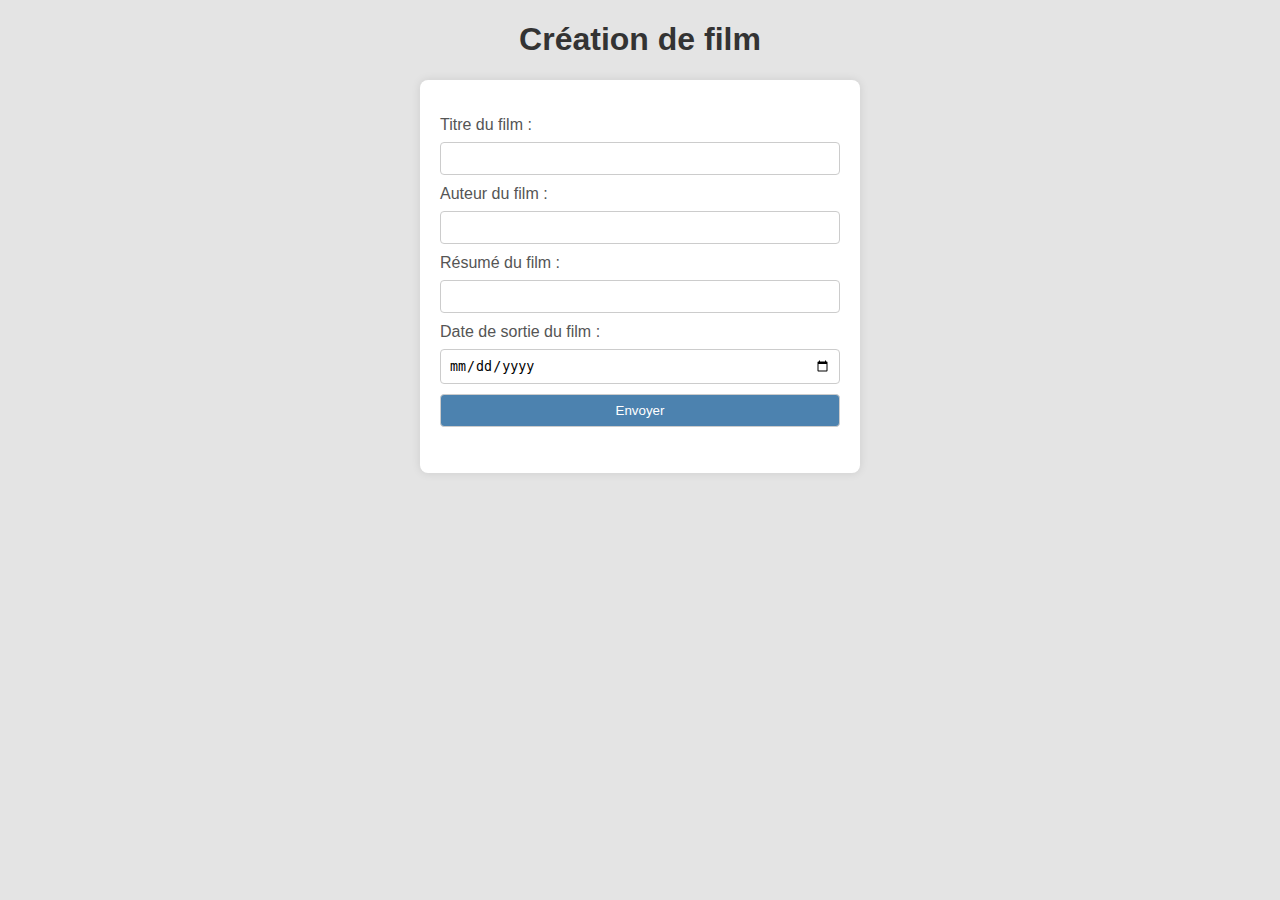
<file: creation_de_film.html>
<!DOCTYPE html>
<html lang="fr">
   
<head>
    <meta charset="UTF-8">
    <meta name="viewport" content="width=device-width, initial-scale=1.0">
    <title>Création de film</title>
</head>
<body>
    <link rel="stylesheet" href="style.css">
<h1>Création de film </h1>


<form action="creation_de_film.php" method="post">
    <style>
        
    </style>
    <p>
        <label for="titre">Titre du film :</label><input type="text" name="titre" id="titre" /><br />
        <label for="auteur">Auteur du film :</label><input type="text" name="auteur" id="auteur" /><br />
        <label for="resume">Résumé du film :</label><input type="text" name="resume" id="resume" /><br />
        <label for="date_sortie">Date de sortie du film :</label><input type="date" name="date_sortie" id="date_sortie" /><br />
        <input type="submit" value="Envoyer" />
    </p>
</form>
</body>
</html>
</file>
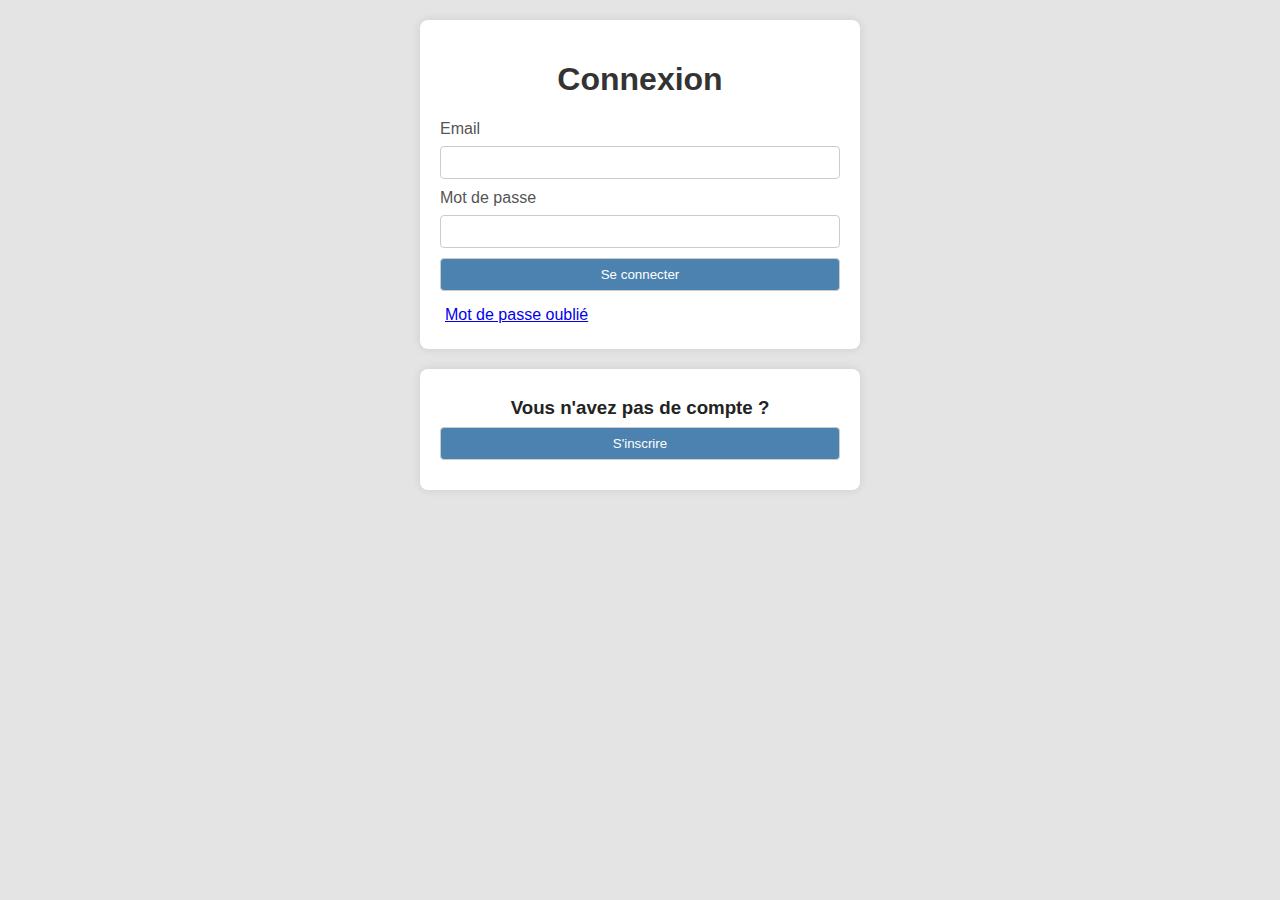
<file: enregistrer.html>
<!DOCTYPE html>
<html lang="fr">
<head>
    <meta charset="UTF-8">
    <meta name="viewport" content="width=device-width, initial-scale=1.0">
    <title>Connexion</title>
    <link rel="stylesheet" href="style.css">
</head>
<body>
    <form action="enregistrer.php" method="post">
        <h1>Connexion</h1>
        <label for="email">Email</label>
        <input type="text" name="email" id="email" required>
        <br>
        <label for="password">Mot de passe</label>
        <input type="password" name="password" id="password" required>
        <br>

        <input type="submit" value="Se connecter">
            

        <p><a href="mdpoublie.html">Mot de passe oublié</a></p>
        <style>
            p {
                text-align: left;
                margin: 5px;
                display: block;
            }
        </style>
    </form>
    <form method="post" action="inscription.html">
        <h3>Vous n'avez pas de compte ?</h3>
        <style>
            h3 {
                color: rgb(35, 35, 35);
                text-align: center;
                margin: 8px;
                display: block;
            }
        </style>         
        <input type="submit" value="S'inscrire">
    </form>
</body>
</html>
</file>
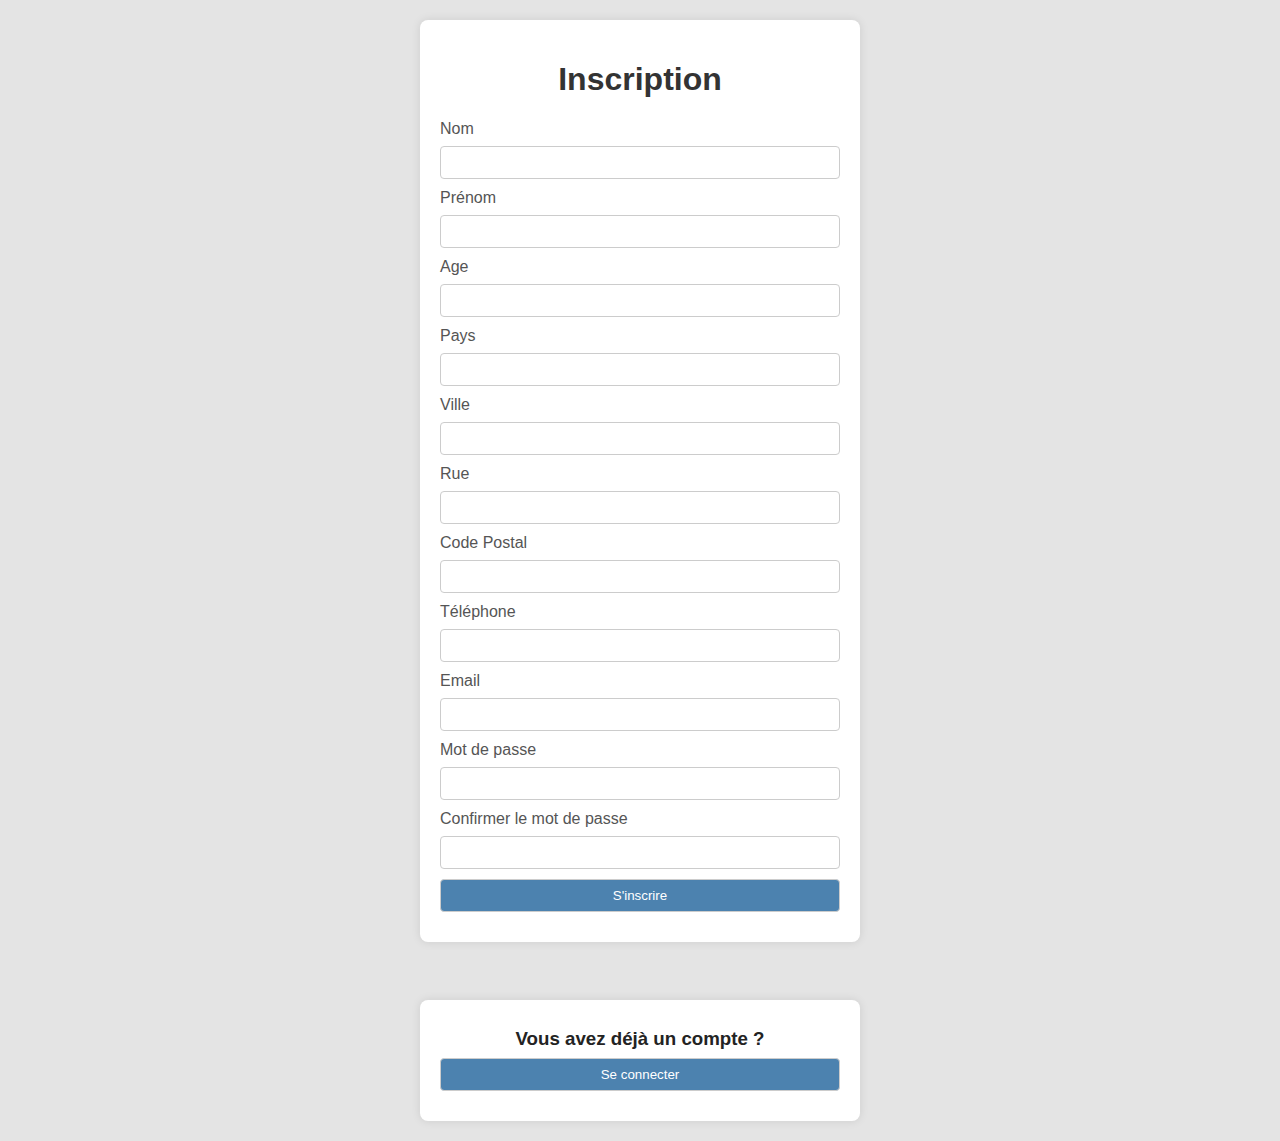
<file: inscription.html>
<!DOCTYPE HTML>
<html>
<head>
    <meta charset="utf-8">
    <title>Inscription</title>
    <link rel="stylesheet" href="style.css">
</head>
<body>
    <form action="inscription.php" method="post">
        <h1>Inscription</h1>
        <label for="nom">Nom</label>
        <input type="text" name="nom" id="nom" required>
        <br>
        <label for="prenom">Prénom</label>
        <input type="text" name="prenom" id="prenom" required>
        <br>
        <label for="Age">Age</label>
        <input type="number" name="Age" id="Age" required>
        <br>
        <label for="Pays">Pays</label>
        <input type="text" name="Pays" id="Pays" required>
        <br>
        <label for="Ville">Ville</label>
        <input type="text" name="Ville" id="Ville" required>
        <br>
        <label for="Rue">Rue</label>
        <input type="text" name="Rue" id="Rue" required>
        <br>
        <label for="CodePostal">Code Postal</label>
        <input type="number" name="CodePostal" id="CodePostal" required>
        <br>
        <label for="Telephone">Téléphone</label>
        <input type="number" name="Telephone" id="Telephone" required>
        <label for="Email">Email</label>
        <input type="text" name="mail" id="mail" required>
        <br>
        <label for="password">Mot de passe</label>
        <input type="password" name="password" id="password" required>
        <br>
        <label for="password2">Confirmer le mot de passe</label>
        <input type="password" name="password2" id="password2" required>
        <br>
        <input type="submit" value="S'inscrire">
    </form>
    <br>
    <form method="post" action="enregistrer.html">
        <h3>Vous avez déjà un compte ?</h3>
        <style>
            h3 {
                color: rgb(35, 35, 35);
                text-align: center;
                margin: 8px;
                display: block;
            }
        </style>
        <input type="submit" value="Se connecter">
    </form>
</body>
</html>
</file>
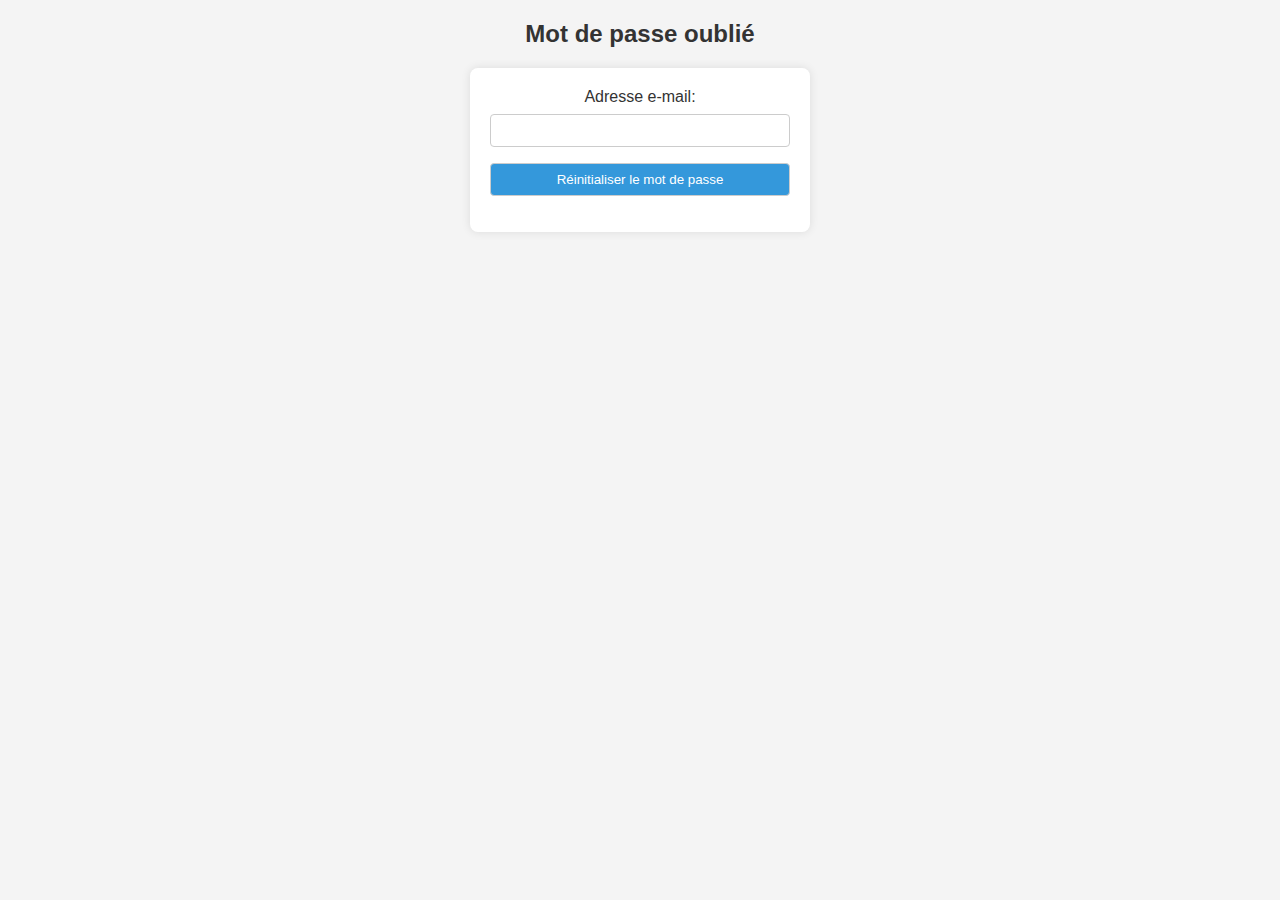
<file: mdpoublie.html>
<!DOCTYPE html>
<html lang="en">
<link rel="stylesheet" href="mdpoublie.css">
<head>
    <meta charset="UTF-8">
    <meta name="viewport" content="width=device-width, initial-scale=1.0">
    <title>Mot de passe oublié</title>
</head>
<body>
    <h2>Mot de passe oublié</h2>
    <form action="traitement_mot_de_passe_oublie.php" method="post">
        <label for="email">Adresse e-mail:</label>
        <input type="email" id="email" name="email" required>
        <br>
        <input type="submit" value="Réinitialiser le mot de passe">
    </form>
</body>
</html>
</file>
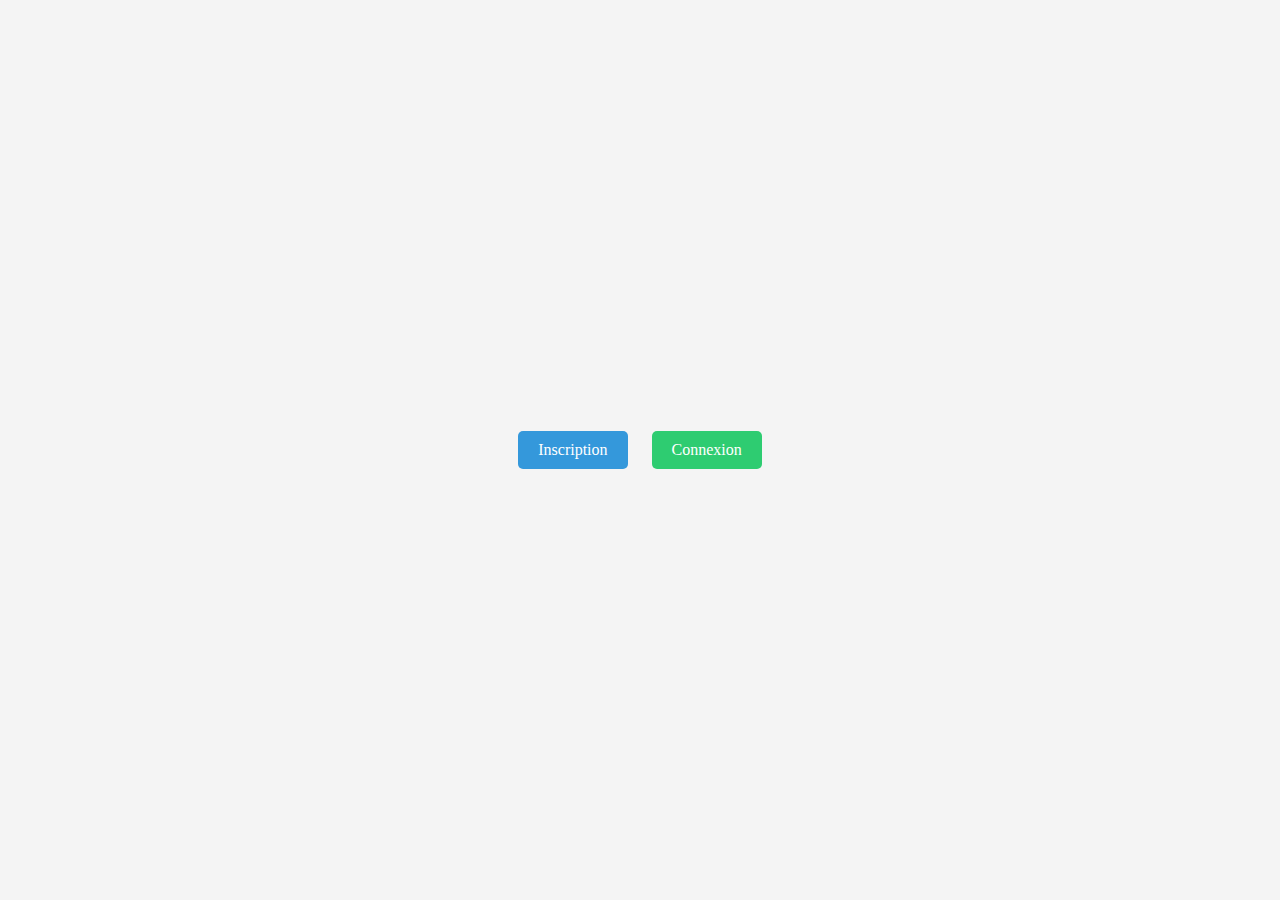
<file: pagedechoix.html>
<!DOCTYPE html>
<html lang="fr">
<head>
    <meta charset="UTF-8">
    <meta name="viewport" content="width=device-width, initial-scale=1.0">
    <title>Page d'Accueil</title>
    <style>
        body {
            margin: 0;
            padding: 0;
            height: 100vh;
            display: flex;
            align-items: center;
            justify-content: center;
            background-color: #f4f4f4;
        }

        .buttons-container {
            text-align: center;
        }

        .signup-btn, .login-btn {
            display: inline-block;
            padding: 10px 20px;
            font-size: 16px;
            text-align: center;
            text-decoration: none;
            border: none;
            border-radius: 5px;
            margin: 10px;
            cursor: pointer;
        }

        .signup-btn {
            background-color: #3498db;
            color: #fff;
        }

        .login-btn {
            background-color: #2ecc71;
            color: #fff;
        }
    </style>
</head>
<body>
    <div class="buttons-container">
        <a href="inscription.html" class="signup-btn">Inscription</a>
        <a href="enregistrer.html" class="login-btn">Connexion</a>
    </div>
</body>
</html>
</file>
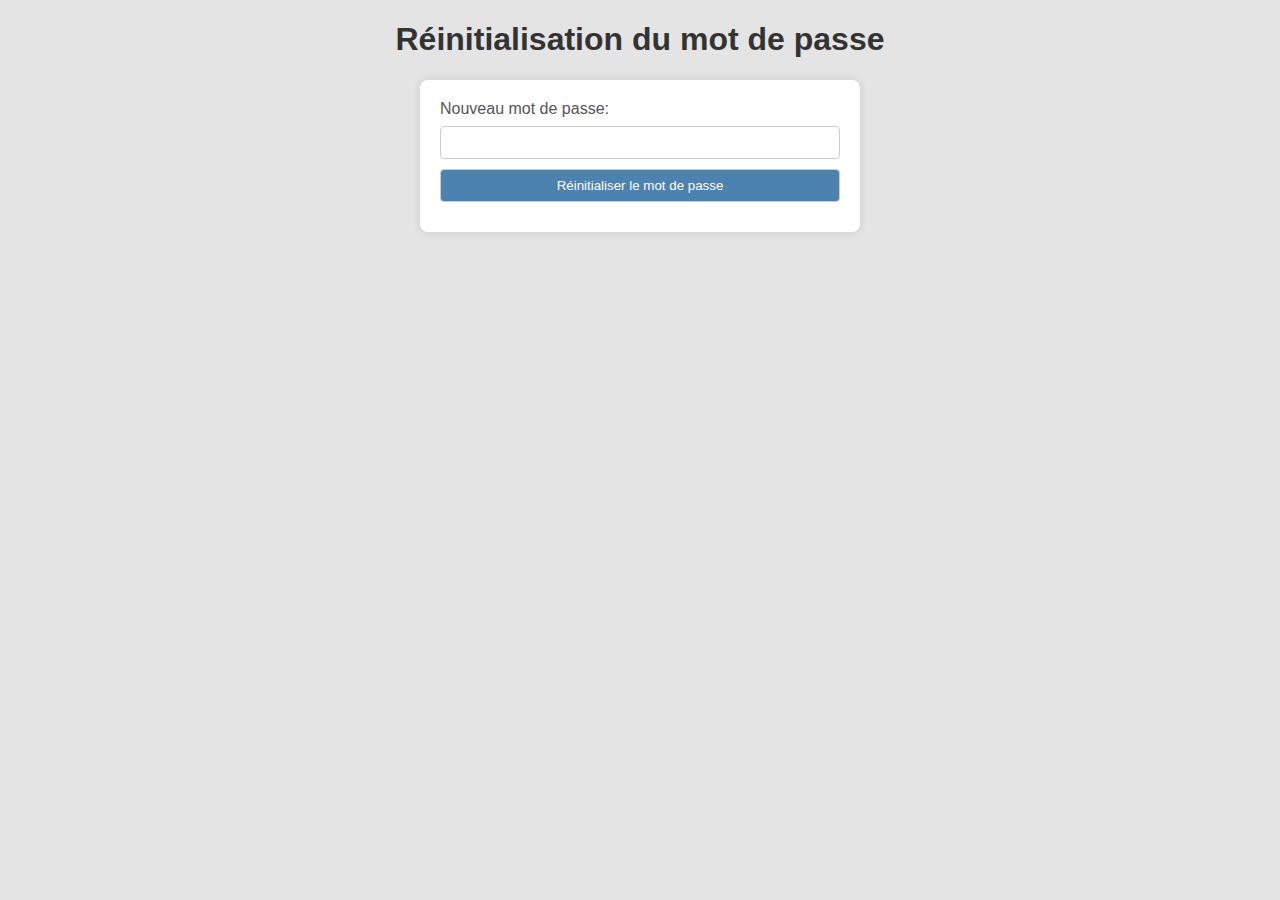
<file: reinitialisation_mdp.html>
<!DOCTYPE html>
<html lang="en">
<head>
    <meta charset="UTF-8">
    <meta name="viewport" content="width=device-width, initial-scale=1.0">
    <title>Réinitialisation du mot de passe</title>
    <link rel="stylesheet" href="style.css">
</head>
<body>
    <h1>Réinitialisation du mot de passe</h1>
    <form action="traitement_reset_mot_de_passe.php" method="post">
        <input type="hidden" name="token" value="<?php echo $_GET['token']; ?>">
        <label for="new-password">Nouveau mot de passe:</label>
        <input type="password" id="new-password" name="new_password" required>
        <br>
        <input type="submit" value="Réinitialiser le mot de passe">
    </form>
</body>
</html>
</file>
<file: style.css>
body {
    font-family: 'Arial', sans-serif;
    background-color: #e4e4e4;
    margin: 0;
    padding: 0;
}

form {
    background-color: #ffffff;
    max-width: 400px;
    margin: 20px auto;
    padding: 20px;
    border-radius: 8px;
    box-shadow: 0 0 10px rgba(0, 0, 0, 0.1);
}

h1 {
    text-align: center;
    color: #333;
}

label {
    display: block;
    margin-bottom: 8px;
    color: #555;
}

input,
select {
    width: 100%;
    padding: 8px;
    margin-bottom: 10px;
    box-sizing: border-box;
    border: 1px solid #ccc;
    border-radius: 4px;
}

select {
    margin-bottom: 20px;
}

input[type="submit"] {
    background-color: #4c82af;
    color: #fff;
    cursor: pointer;
}

input[type="submit"]:hover {
    background-color: #4574a0;
}
</file>
<file: mdpoublie.css>
body {
    font-family: 'Arial', sans-serif;
    background-color: #f4f4f4;
    text-align: center;
    margin: 0;
    padding: 0;
}

h2 {
    color: #333;
}

form {
    max-width: 300px;
    margin: 20px auto;
    background-color: #fff;
    padding: 20px;
    border-radius: 8px;
    box-shadow: 0 0 10px rgba(0, 0, 0, 0.1);
}

label {
    display: block;
    margin-bottom: 8px;
    color: #333;
}

input {
    width: 100%;
    padding: 8px;
    margin-bottom: 16px;
    box-sizing: border-box;
    border: 1px solid #ccc;
    border-radius: 4px;
}

input[type="submit"] {
    background-color: #3498db;
    color: #fff;
    cursor: pointer;
}

input[type="submit"]:hover {
    background-color: #2980b9;
}

/* Responsive styles */
@media (max-width: 600px) {
    form {
        max-width: 80%;
    }
}
</file>
